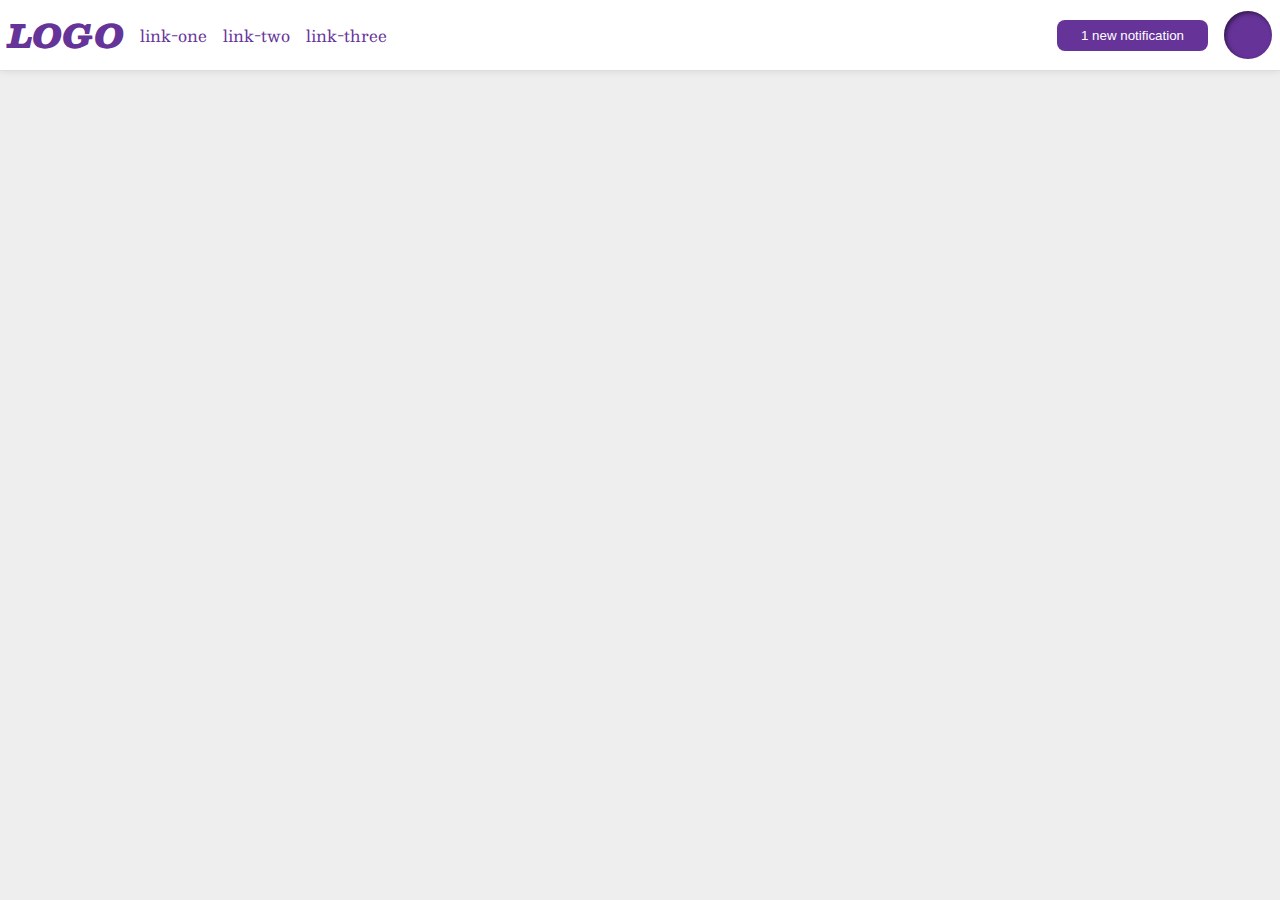
<file: foundations/flex/03-flex-header-2/index.html>
<!DOCTYPE html>
<html lang="en">
  <head>
    <meta charset="UTF-8">
    <meta http-equiv="X-UA-Compatible" content="IE=edge">
    <meta name="viewport" content="width=device-width, initial-scale=1.0">
    <title>Flex Header 2</title>
    <link rel="stylesheet" href="style.css">
  </head>
  <body>
    <div class="header">
      <div class="left">
        <div class="logo">
          LOGO
        </div>
        <ul class="links">
          <li><a href="https://google.com">link-one</a></li>
          <li><a href="https://google.com">link-two</a></li>
          <li><a href="https://google.com">link-three</a></li>
        </ul>
      </div>
      <div class="right">
        <button class="notifications">
          1 new notification
        </button>
        <div class="profile-image"></div>
      </div>
    </div>
  </body>
</html>
</file>
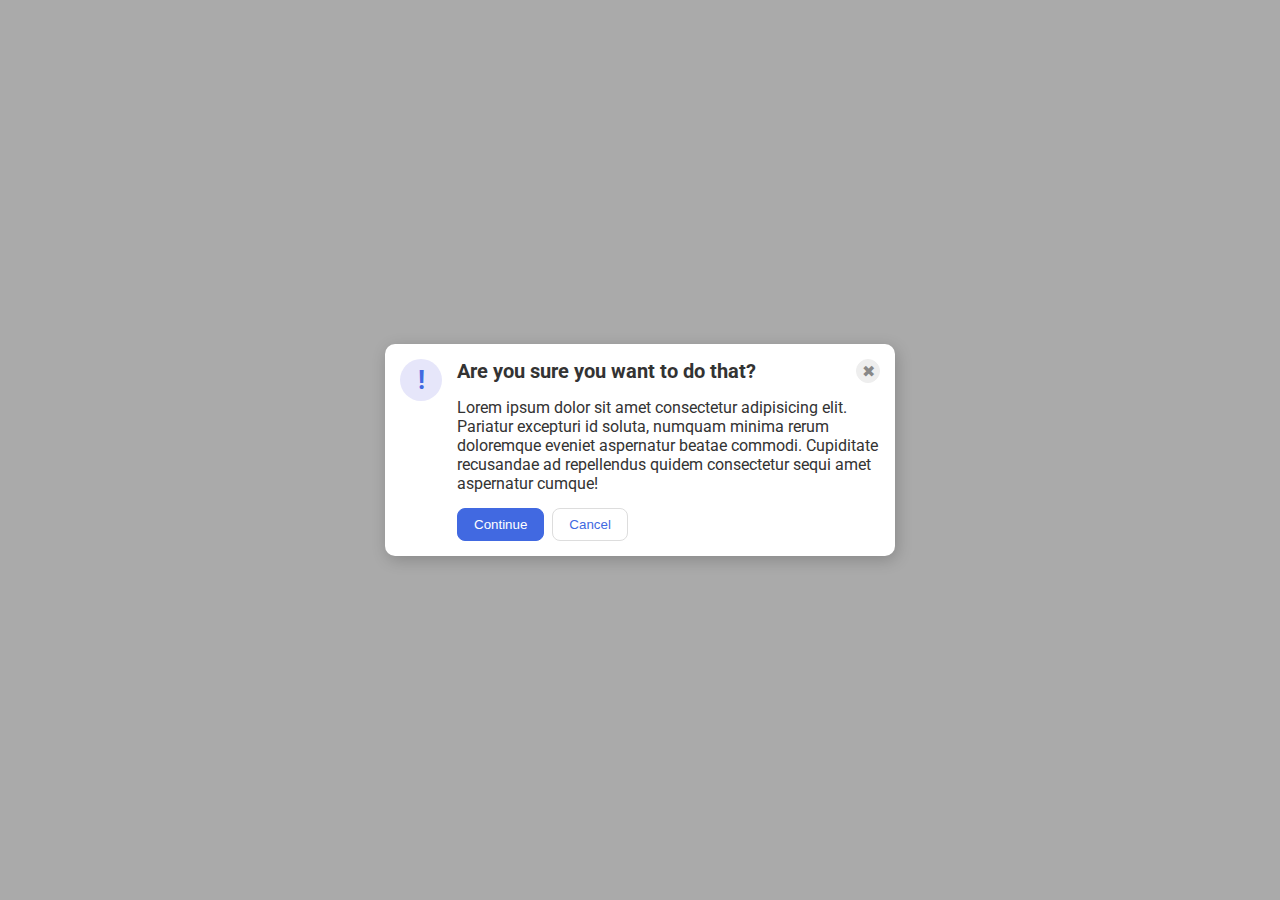
<file: foundations/flex/05-flex-modal/index.html>
<!DOCTYPE html>
<html lang="en">
  <head>
    <meta charset="UTF-8">
    <meta http-equiv="X-UA-Compatible" content="IE=edge">
    <meta name="viewport" content="width=device-width, initial-scale=1.0">
    <link rel="stylesheet" href="style.css">
    <title>Modal</title>
  </head>
  <body>
    <div class="modal">
      <div class="icon">!</div>
      <div class="message">
        <div class="message-format">
          <div class="header"><div class="head-text">Are you sure you want to do that?</div>
          <button class="close-button">✖</button></div>
          <div class="text">Lorem ipsum dolor sit amet consectetur adipisicing elit. Pariatur excepturi id soluta, numquam minima rerum doloremque eveniet aspernatur beatae commodi. Cupiditate recusandae ad repellendus quidem consectetur sequi amet aspernatur cumque!</div>
          <div class="buttons">
            <button class="continue">Continue</button>
            <button class="cancel">Cancel</button>
          </div>
        </div>
      </div>
    </div>
  </body>
</html>
</file>
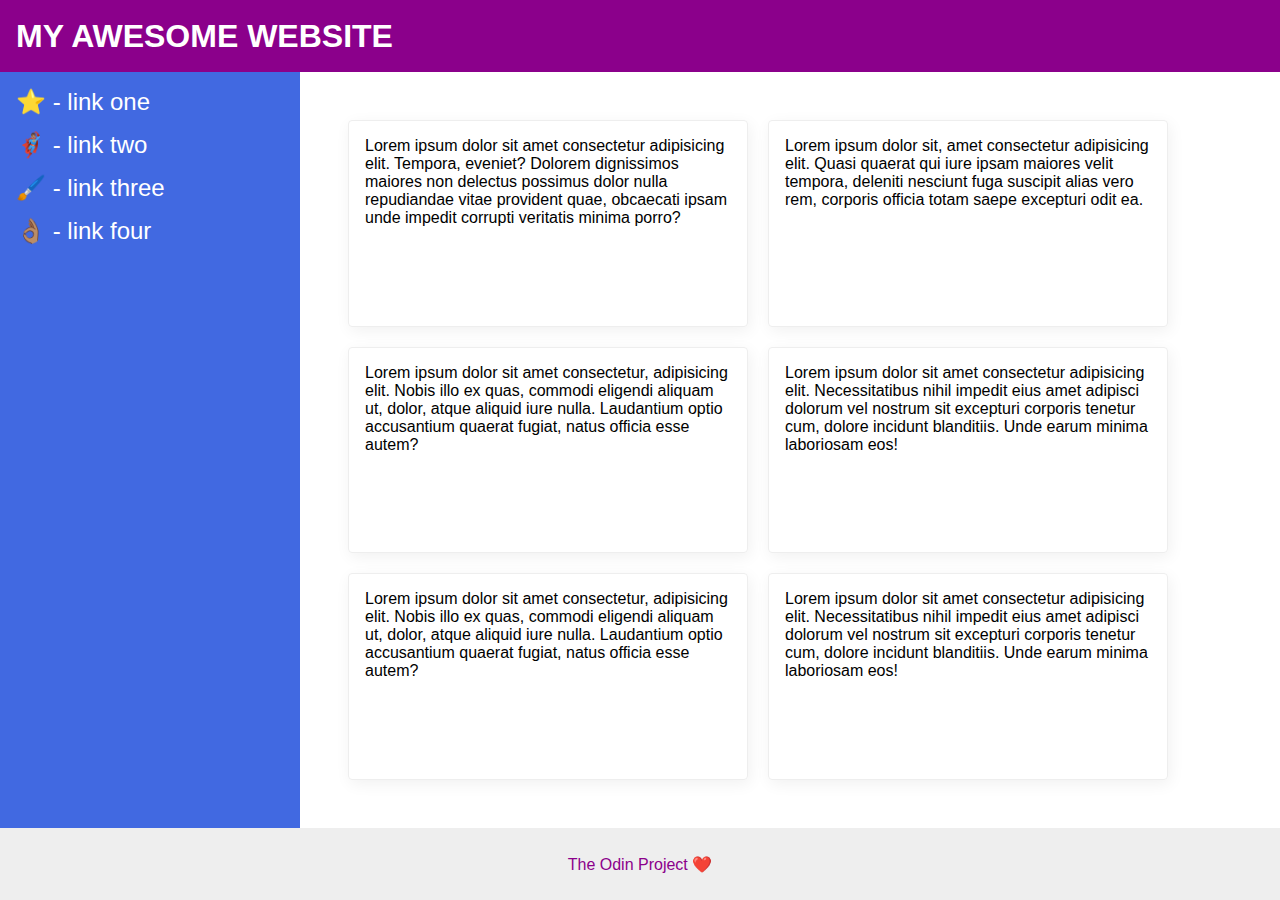
<file: foundations/flex/07-flex-layout-2/index.html>
<!DOCTYPE html>
<html lang="en">
  <head>
    <meta charset="UTF-8">
    <meta http-equiv="X-UA-Compatible" content="IE=edge">
    <meta name="viewport" content="width=device-width, initial-scale=1.0">
    <title>The Holy Grail</title>
    <link rel="stylesheet" href="style.css">
  </head>
  <body>
    <div class="header">
      MY AWESOME WEBSITE
    </div>
    
    <div class="content">
      <div class="sidebar">
        <ul>
          <li><a href="#">⭐ - link one</a></li>
          <li><a href="#">🦸🏽‍♂️ - link two</a></li>
          <li><a href="#">🖌️ - link three</a></li>
          <li><a href="#">👌🏽 - link four</a></li>
        </ul>
      </div>

      <div class="cards">
        <div class="card">Lorem ipsum dolor sit amet consectetur adipisicing elit. Tempora, eveniet? Dolorem dignissimos maiores non delectus possimus dolor nulla repudiandae vitae provident quae, obcaecati ipsam unde impedit corrupti veritatis minima porro?</div>
        <div class="card">Lorem ipsum dolor sit, amet consectetur adipisicing elit. Quasi quaerat qui iure ipsam maiores velit tempora, deleniti nesciunt fuga suscipit alias vero rem, corporis officia totam saepe excepturi odit ea.</div>
        <div class="card">Lorem ipsum dolor sit amet consectetur, adipisicing elit. Nobis illo ex quas, commodi eligendi aliquam ut, dolor, atque aliquid iure nulla. Laudantium optio accusantium quaerat fugiat, natus officia esse autem?</div>
        <div class="card">Lorem ipsum dolor sit amet consectetur adipisicing elit. Necessitatibus nihil impedit eius amet adipisci dolorum vel nostrum sit excepturi corporis tenetur cum, dolore incidunt blanditiis. Unde earum minima laboriosam eos!</div>
        <div class="card">Lorem ipsum dolor sit amet consectetur, adipisicing elit. Nobis illo ex quas, commodi eligendi aliquam ut, dolor, atque aliquid iure nulla. Laudantium optio accusantium quaerat fugiat, natus officia esse autem?</div>
        <div class="card">Lorem ipsum dolor sit amet consectetur adipisicing elit. Necessitatibus nihil impedit eius amet adipisci dolorum vel nostrum sit excepturi corporis tenetur cum, dolore incidunt blanditiis. Unde earum minima laboriosam eos!</div>
      </div>

    </div>

    <div class="footer">
      The Odin Project ❤️
    </div>
  </body>
</html>
</file>
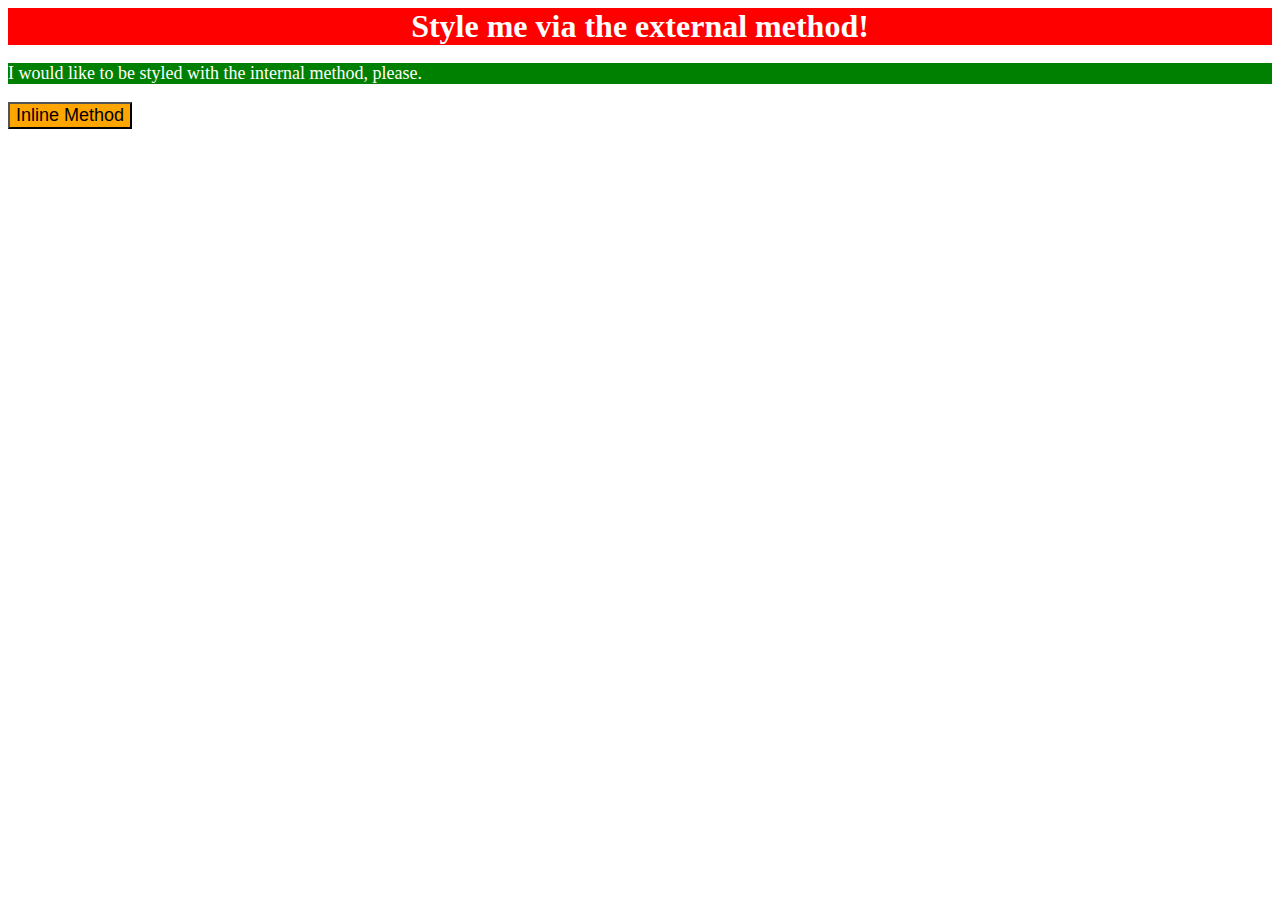
<file: foundations/intro-to-css/01-css-methods/index.html>
<!DOCTYPE html>
<html lang="en">
  <head>
    <meta charset="UTF-8">
    <meta http-equiv="X-UA-Compatible" content="IE=edge">
    <meta name="viewport" content="width=device-width, initial-scale=1.0">
    <title>Methods for Adding CSS</title>
    <link rel="stylesheet" href="styles.css">
    <style>
      p {
        background-color: green;
        color: white;
        font-size: 18px;
      }
    </style>
  </head>
  <body>
    <div>Style me via the external method!</div>
    <p>I would like to be styled with the internal method, please.</p>
    <button style="background-color: orange; font-size: 18px;">Inline Method</button>
  </body>
</html>
</file>
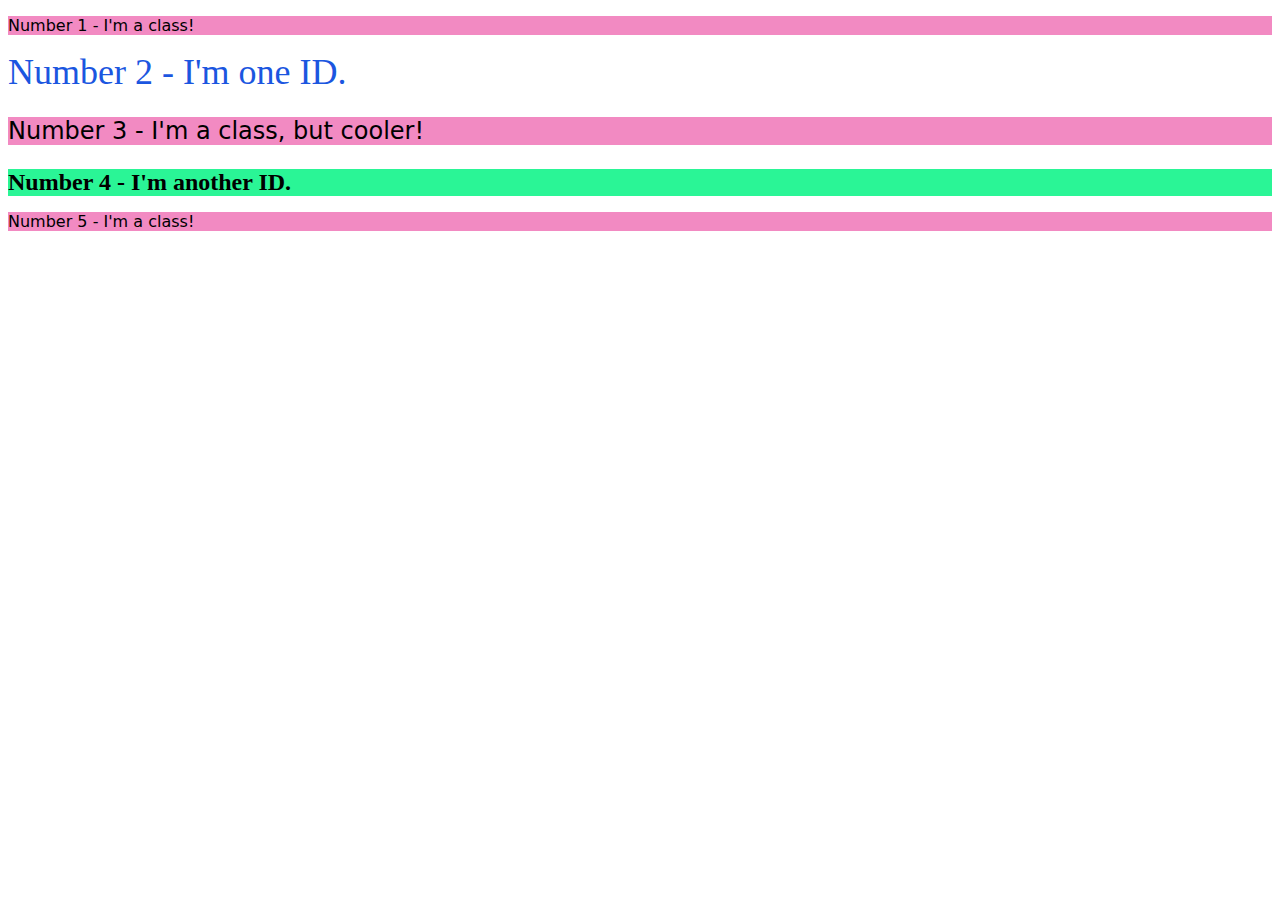
<file: foundations/intro-to-css/02-class-id-selectors/index.html>
<!DOCTYPE html>
<html lang="en">
  <head>
    <meta charset="UTF-8">
    <meta http-equiv="X-UA-Compatible" content="IE=edge">
    <meta name="viewport" content="width=device-width, initial-scale=1.0">
    <title>Class and ID Selectors</title>
    <link rel="stylesheet" href="style.css">
  </head>
  <body>
    <p class="odd">Number 1 - I'm a class!</p>
    <div id="second">Number 2 - I'm one ID.</div>
    <p class="odd size">Number 3 - I'm a class, but cooler!</p>
    <div id="fourth" class="size">Number 4 - I'm another ID.</div>
    <p class="odd">Number 5 - I'm a class!</p>
  </body>
</html>
</file>
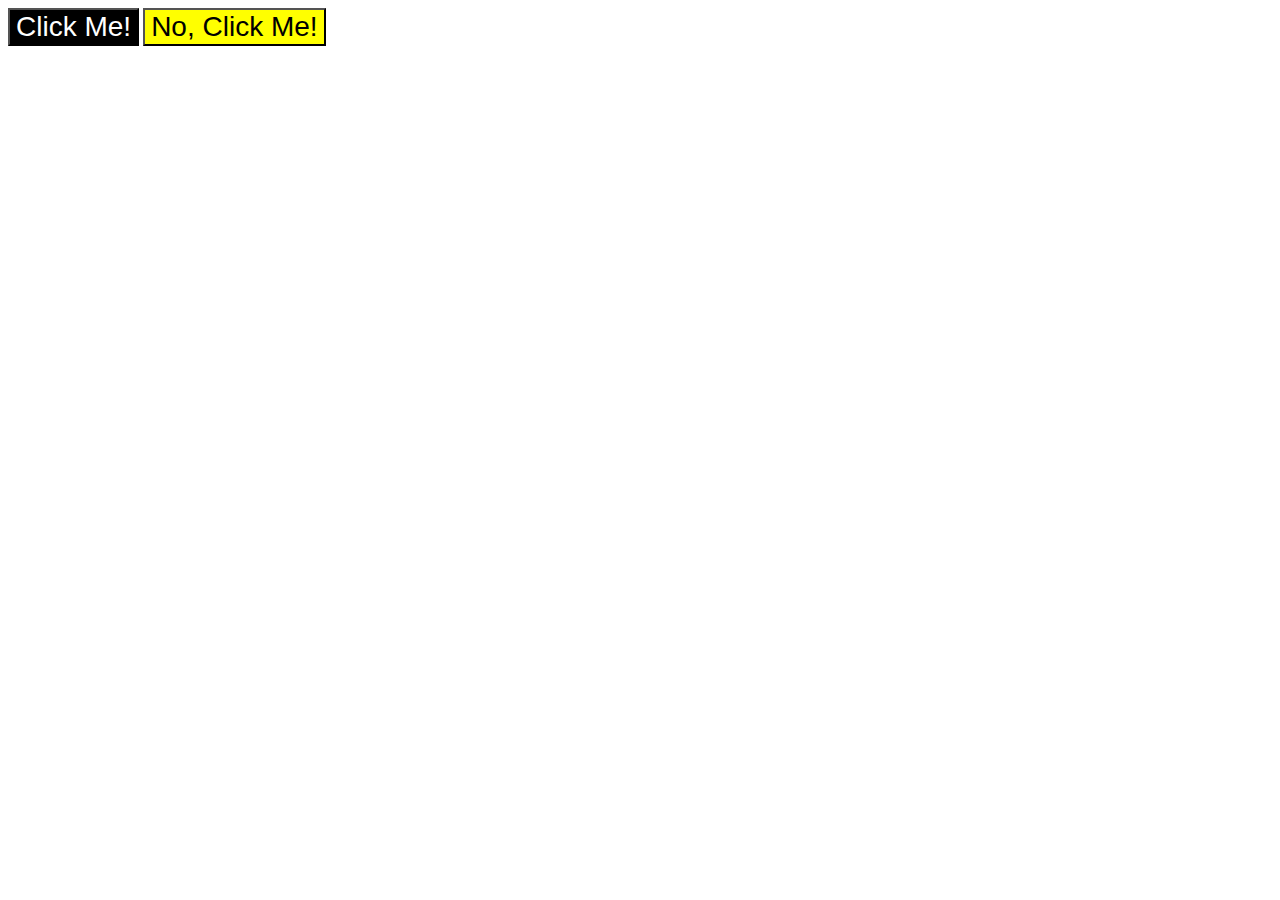
<file: foundations/intro-to-css/03-grouping-selectors/index.html>
<!DOCTYPE html>
<html lang="en">
  <head>
    <meta charset="UTF-8">
    <meta http-equiv="X-UA-Compatible" content="IE=edge">
    <meta name="viewport" content="width=device-width, initial-scale=1.0">
    <title>Grouping Selectors</title>
    <link rel="stylesheet" href="style.css">
  </head>
  <body>
    <button class="black">Click Me!</button>
    <button class="yellow">No, Click Me!</button>
  </body>
</html>
</file>
<file: foundations/flex/03-flex-header-2/style.css>
/* this is some magical font-importing.  
you'll learn about it later. */
@import url('https://fonts.googleapis.com/css2?family=Besley:ital,wght@0,400;1,900&display=swap');

body {
  margin: 0;
  background: #eee;
  font-family: Besley, serif;
}

.header {
  background: white;
  border-bottom: 1px solid #ddd;
  box-shadow: 0 0 8px rgba(0,0,0,.1);
  display: flex;
  justify-content: space-between;
  padding: 8px;
}

.profile-image {
  background: rebeccapurple;
  box-shadow: inset 2px 2px 4px rgba(0,0,0,.5);
  border-radius: 50%;
  width: 48px;
  height: 48px;
}

.logo {
  color: rebeccapurple;
  font-size: 32px;
  font-weight: 900;
  font-style: italic;
}

button {
  border: none;
  border-radius: 8px;
  background: rebeccapurple;
  color: white;
  padding: 8px 24px;
}

a {
  /* this removes the line under our links */
  text-decoration: none;
  color: rebeccapurple;
}

ul {
  list-style-type: none;
  display: flex;
  gap: 16px;
  margin: 0;
  padding: 0;
}

.left{
  display: flex;
  gap: 16px;
  align-items: center;
}

.right{
  display: flex;
  gap: 16px;
  align-items: center;
}
</file>
<file: foundations/flex/05-flex-modal/style.css>
@import url('https://fonts.googleapis.com/css2?family=Roboto:wght@400;700&display=swap');

html, body {
  height: 100%;
}

body {
  font-family: Roboto, sans-serif;
  margin: 0;
  background: #aaa;
  color: #333;
  /* I'll give you this one for free lol */
  display: flex;
  align-items: center;
  justify-content: center;
}

.modal {
  background: white;
  width: 480px;
  border-radius: 10px;
  box-shadow: 2px 4px 16px rgba(0,0,0,.2);
  display: flex;
  padding: 15px;
  gap: 15px;
}

.message{
  display: flex;
  flex-direction: column;
}

.header{
  display: flex;
  align-items: center;
}

.text{
  margin: 15px 0;
}

.buttons{
  display: flex;
  gap: 8px;
}

.head-text{
  font-size: 20px;
  font-weight: bold;
}

.icon {
  color: royalblue;
  font-size: 26px;
  font-weight: 700;
  background: lavender;
  width: 42px;
  height: 42px;
  border-radius: 50%;
  display: flex;
  align-items: center;
  justify-content: center;
  flex-shrink: 0;
}

.close-button {
  background: #eee;
  border-radius: 50%;
  color: #888;
  font-weight: 400;
  font-size: 16px;
  height: 24px;
  width: 24px;
  display: flex;
  align-items: center;
  justify-content: center;
  border: 1px solid #eee;
  padding: 0;
  margin-left: auto;
}

button {
  cursor: pointer;
  padding: 8px 16px;
  border-radius: 8px;
}

button.continue {
  background: royalblue;
  border: 1px solid royalblue;
  color: white;
}

button.cancel {
  background: white;
  border: 1px solid #ddd;
  color: royalblue;
}
</file>
<file: foundations/flex/07-flex-layout-2/style.css>
*{
  box-sizing: border-box;
}

body {
  font-family: -apple-system, BlinkMacSystemFont, 'Segoe UI', Roboto, Oxygen, Ubuntu, Cantarell, 'Open Sans', 'Helvetica Neue', sans-serif;
  margin: 0;
  min-height: 100vh;
  display: flex;
  flex-direction: column;
}

.header {
  height: 72px;
  background: darkmagenta;
  color: white;
  display: flex;
  justify-content: flex-start;
  align-items: center;
  padding: 16px;
  font-size: 32px;
  font-weight: 900;
}

.content{
  flex: 1;
  display: flex;
}

.footer {
  height: 72px;
  background: #eee;
  color: darkmagenta;
  display: flex;
  justify-content: center;
  align-items: center;
}

.sidebar {
  width: 300px;
  background: royalblue;
  box-sizing: border-box;
  flex-shrink: 0;
  padding: 16px;
}

.cards{
  display: flex;
  flex-wrap: wrap;
  gap: 20px;
  padding: 48px;
}

.card {
  border: 1px solid #eee;
  box-shadow: 2px 4px 16px rgba(0,0,0,.06);
  border-radius: 4px;
  width: 400px;
  padding: 16px;
}

ul{
  list-style-type: none;
  margin: 0;
  padding: 0;
}

li{
  margin-bottom: 15px;
}

a{
  text-decoration: none;
  color: white;
  font-size: 24px;
}
</file>
<file: foundations/intro-to-css/01-css-methods/styles.css>
div {
    background-color: red;
    color: white;
    font-size: 32px;
    text-align: center;
    font-weight: bold;
}
</file>
<file: foundations/intro-to-css/02-class-id-selectors/style.css>
.odd {
    background-color: #f28ac2;
    font-family: Verdana, "DejaVu Sans", sans-serif;
}

#second {
    color: #1b56e0;
    font-size: 36px;
}

.size {
    font-size: 24px;
}

#fourth {
    background-color: #2af596;
    font-weight: 800;
}
</file>
<file: foundations/intro-to-css/03-grouping-selectors/style.css>
.black , .yellow{
    font-size: 28px;
    font-family: Helvetica, "Times New Roman", sans-serif;
}

.black {
    background-color: rgb(0,0,0);
    color: hsl(0, 0%, 100%);
}

.yellow{
    background-color: yellow;
}
</file>
